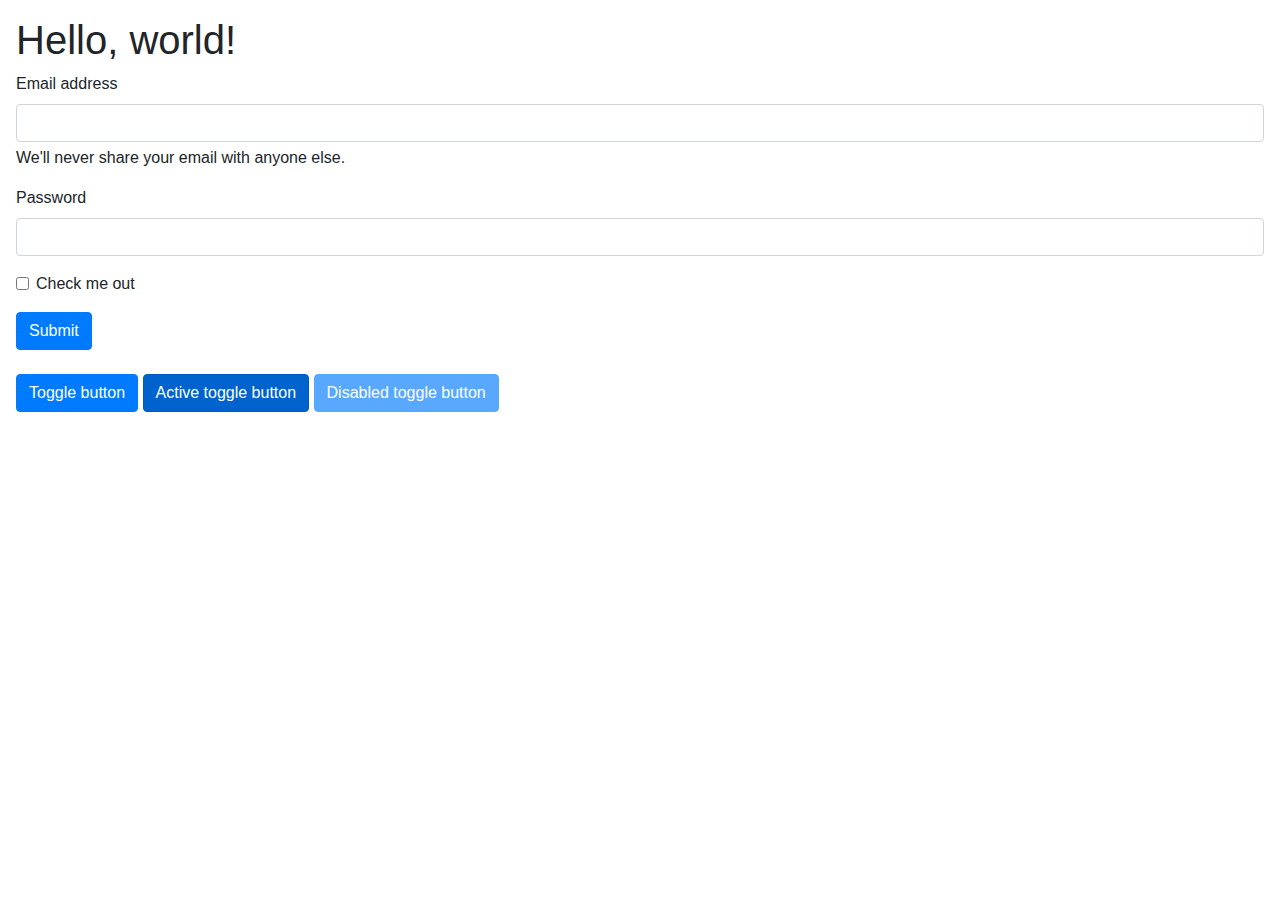
<file: punto_12/index.html>
<!doctype html>
<html lang="en">

<head>
    <!-- Required meta tags -->
    <meta charset="utf-8">
    <meta name="viewport" content="width=device-width, initial-scale=1, shrink-to-fit=no">
    <!-- Bootstrap CSS -->
    <link rel="stylesheet" href="https://cdn.jsdelivr.net/npm/bootstrap@4.0.0/dist/css/bootstrap.min.css"
        integrity="sha384-Gn5384xqQ1aoWXA+058RXPxPg6fy4IWvTNh0E263XmFcJlSAwiGgFAW/dAiS6JXm" crossorigin="anonymous">
    <title>Hello, world!</title>
</head>

<body>


    <!-- Optional JavaScript -->
    <!-- jQuery first, then Popper.js, then Bootstrap JS -->
    <script src="https://code.jquery.com/jquery-3.2.1.slim.min.js"
        integrity="sha384-KJ3o2DKtIkvYIK3UENzmM7KCkRr/rE9/Qpg6aAZGJwFDMVNA/GpGFF93hXpG5KkN"
        crossorigin="anonymous"></script>
    <script src="https://cdn.jsdelivr.net/npm/popper.js@1.12.9/dist/umd/popper.min.js"
        integrity="sha384-ApNbgh9B+Y1QKtv3Rn7W3mgPxhU9K/ScQsAP7hUibX39j7fakFPskvXusvfa0b4Q"
        crossorigin="anonymous"></script>
    <script src="https://cdn.jsdelivr.net/npm/bootstrap@4.0.0/dist/js/bootstrap.min.js"
        integrity="sha384-JZR6Spejh4U02d8jOt6vLEHfe/JQGiRRSQQxSfFWpi1MquVdAyjUar5+76PVCmYl"
        crossorigin="anonymous"></script>


<body class="p-3 m-0 border-0 bd-example m-0 border-0"> <!--agrega espacio a la izquierda-->
    <form>
      <h1>Hello, world!</h1>
      <div class="mb-3">
        <label for="exampleInputEmail1" class="form-label">Email address</label>
        <input type="email" class="form-control" id="exampleInputEmail1" aria-describedby="emailHelp">
        <div id="emailHelp" class="form-text">We'll never share your email with anyone else.</div>
      </div>
      <div class="mb-3">
        <label for="exampleInputPassword1" class="form-label">Password</label>
        <input type="password" class="form-control" id="exampleInputPassword1">
      </div>
      <div class="mb-3 form-check">
        <input type="checkbox" class="form-check-input" id="exampleCheck1">
        <label class="form-check-label" for="exampleCheck1">Check me out</label>
      </div>
      <button type="submit" class="btn btn-primary">Submit</button>
    </form><br>

<!--botones agregados desde boostrap-->
    <button type="button" class="btn btn-primary" data-bs-toggle="button">Toggle button</button>
    <button type="button" class="btn btn-primary active" data-bs-toggle="button" aria-pressed="true">Active toggle button</button>
    <button type="button" class="btn btn-primary" disabled="" data-bs-toggle="button">Disabled toggle button</button>
</body>
  </html>
</file>
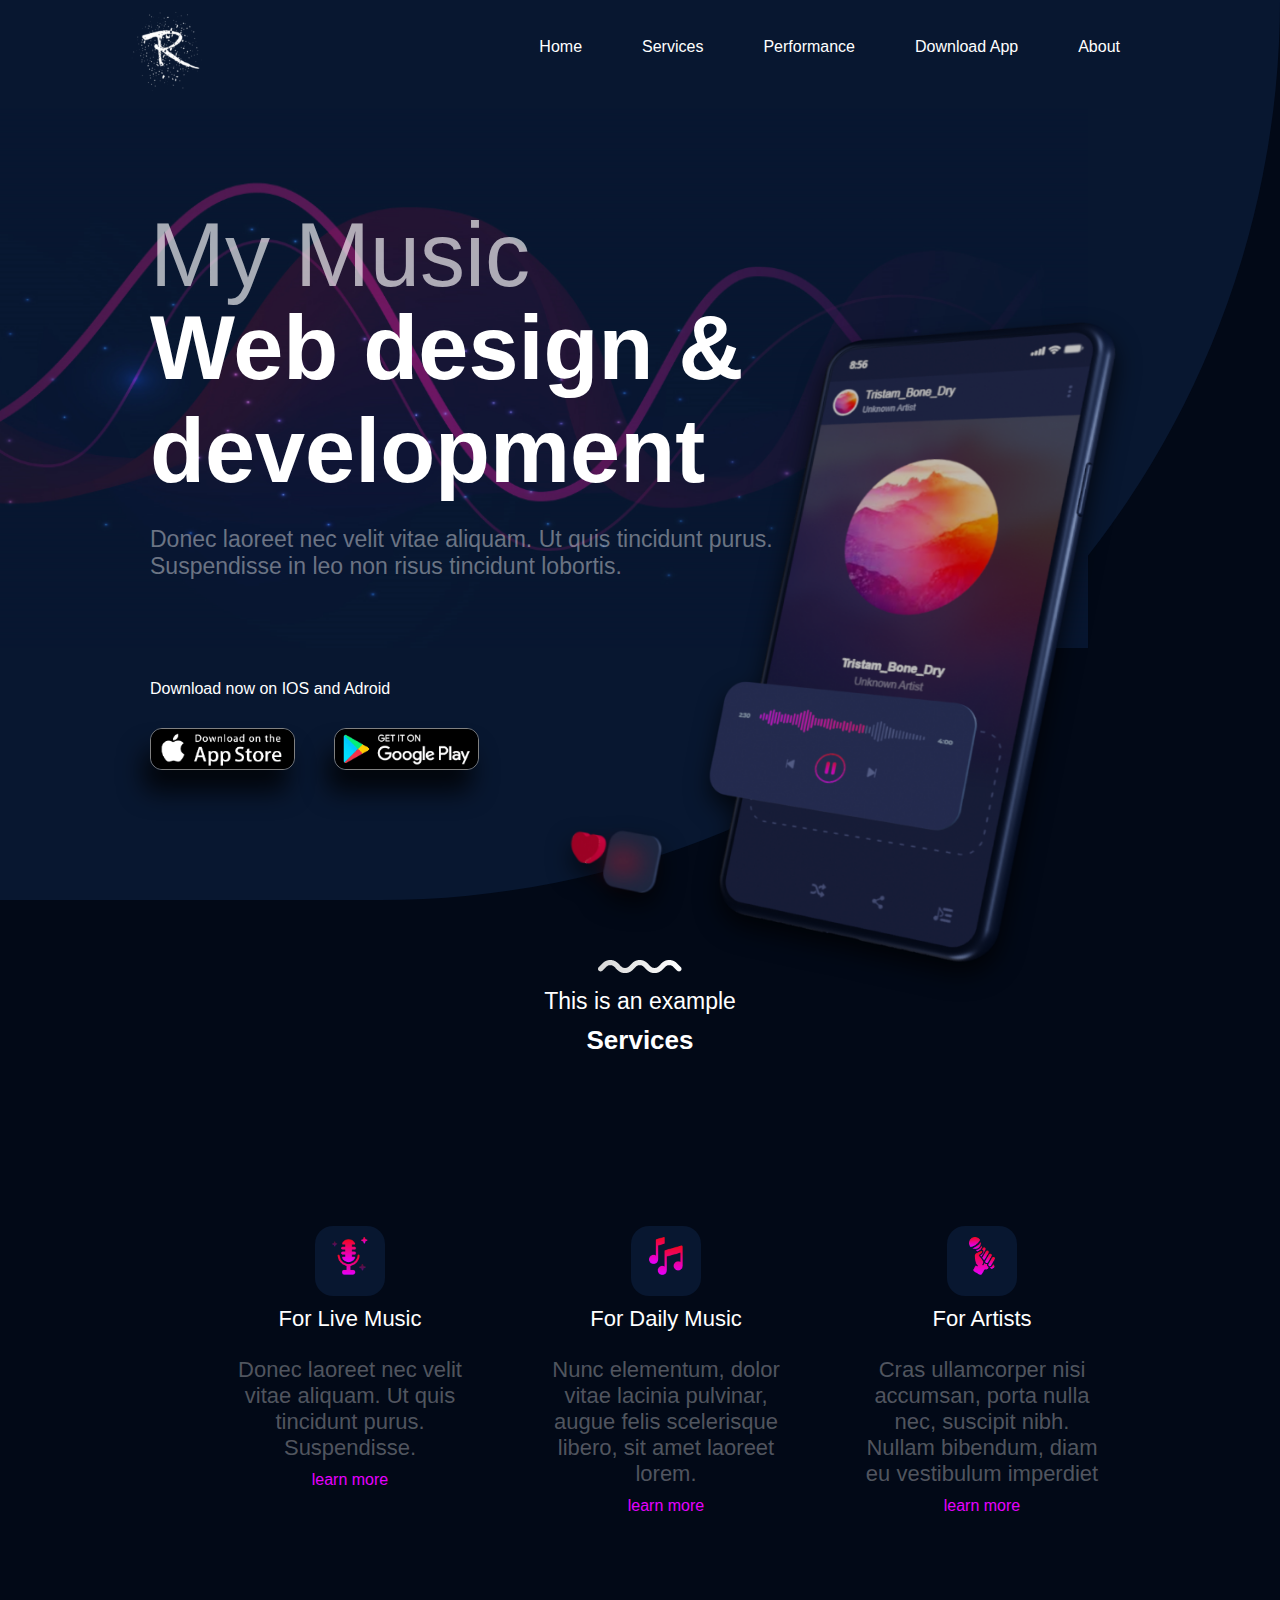
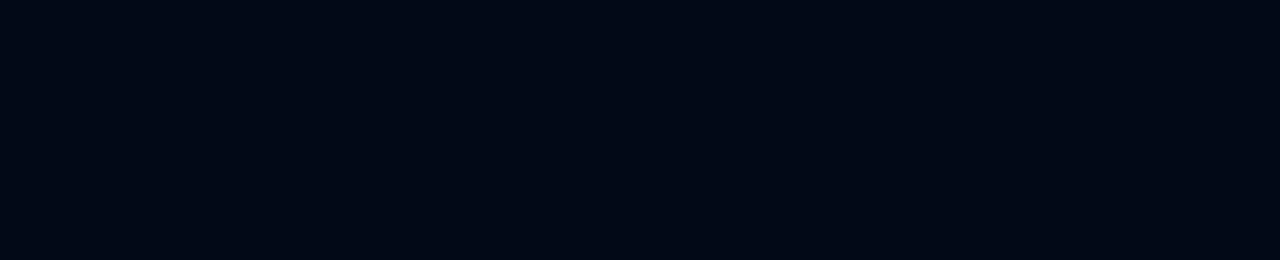
<file: punto_3/index.html>
<!DOCTYPE html>
<html lang="en">
<head>
    <meta charset="UTF-8">
    <meta http-equiv="X-UA-Compatible" content="IE=edge">
    <link rel="stylesheet" href="css/style.css">
    <meta name="viewport" content="width=device-width, initial-scale=1.0">
    <title>My music</title>
</head>
<body>
    <header>
        <img class="logo_main" src="img/logo.png" alt="logo marca">
        <nav>
            <ul>
                <li>
                    Home
                </li>
                <li>
                    <a href="#services">Services</a> 
                </li>
                <li>
                    Performance
                </li>
                <li>
                    Download App
                </li>
                <li>
                    About
                </li>
            </ul>
        </nav>
        <h1 id="title_1">My Music</h1>
        <h2 id="title_2">Web design & development</h2>
        <h4>Donec laoreet nec velit vitae aliquam. Ut quis tincidunt purus. <br>
            Suspendisse in leo non risus tincidunt lobortis.</h4>
        
        <h6>Download now on IOS and Adroid</h6>
        <div class="logos_apps">
            <img src="img/app _store.png" alt="tienda ios">
            <img class="google" src="img/google_play.png" alt="tienda android">
        </div>
        
        <img class="equalizer_header" src="img/equalizer_header.png" alt="linea eculizes">
        <img class="phone_header" src="img/phone_1.png" alt="telefono1">
    </header>
    <section id="services">
        <div class="separador">
            <img src="img/wave_line.png" alt="separador">
            <h3>This is an example</h3>
            <h2>Services</h2>
        </div>
        <div class="cont_servi">
            <div class="uni_serv">
                <div class="box_icon">
                    <img src="img/icon_voice.png">
                </div>
                <h3 class="sub">For Live Music</h3>
                <p>Donec laoreet nec velit vitae aliquam. Ut quis tincidunt purus. 
                    Suspendisse.</p>
                    <a href="#">learn more</a>
            </div>
            <div class="uni_serv">
                <div class="box_icon">
                    <img src="img/music_notes.png">
                </div>
                <h3 class="sub">For Daily Music</h3>
                <p>Nunc elementum, dolor vitae lacinia pulvinar, augue felis scelerisque libero, sit amet laoreet lorem.</p>
                <a href="#">learn more</a>
            </div>
            <div class="uni_serv">
                <div class="box_icon">
                    <img src="img/hand_voice.png">
                </div>
                <h3 class="sub">For Artists</h3>
                <p>Cras ullamcorper nisi accumsan, porta nulla nec, suscipit nibh. Nullam bibendum, diam eu vestibulum imperdiet</p>
                <a href="#">learn more</a>
            </div>
        </div>
    </section>
</body>
</html>
</file>
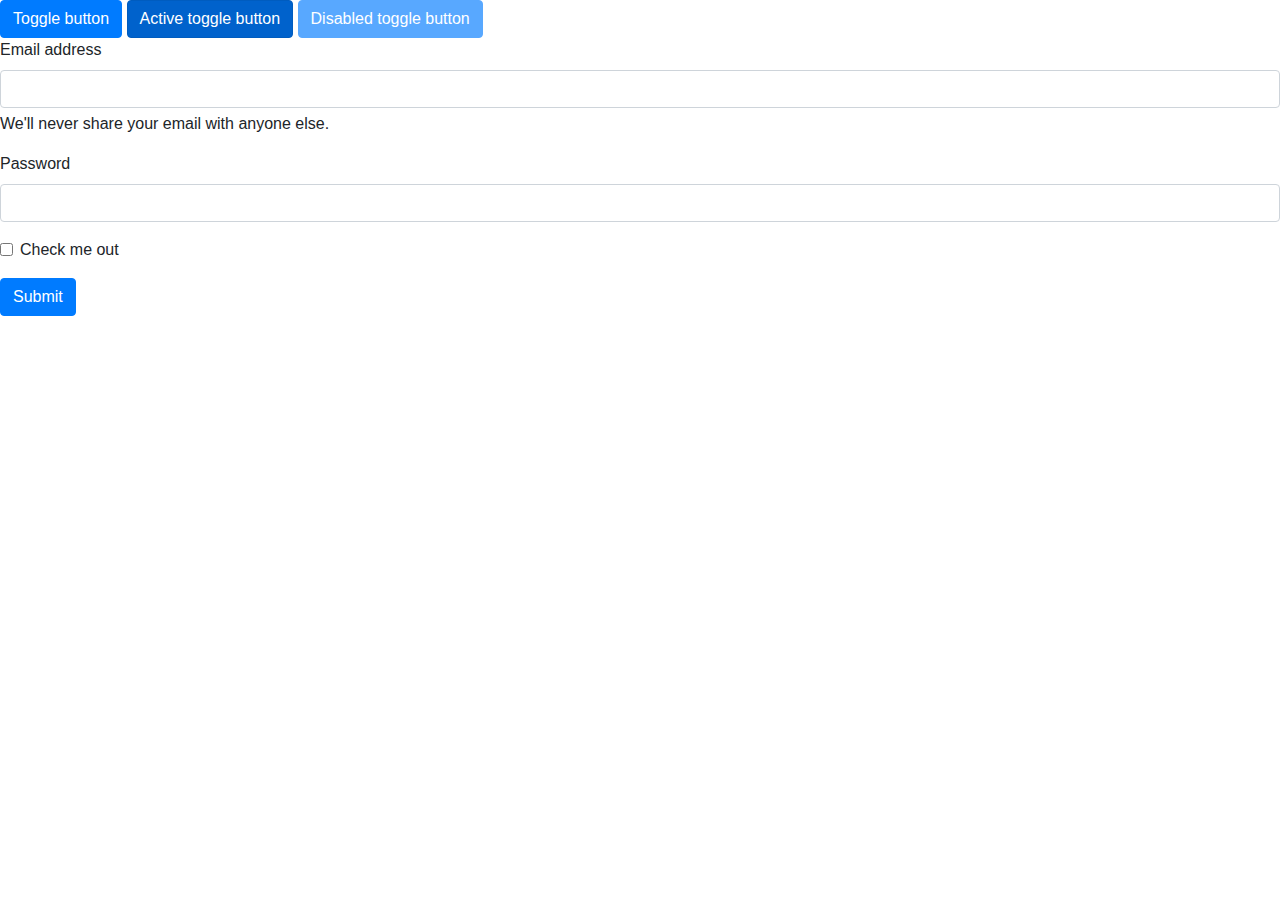
<file: punto_6/index.html>
<!doctype html>
<html lang="en">
<head>
<!-- Required meta tags -->
<meta charset="utf-8">
<meta name="viewport" content="width=device-width, initial-scale=1, shrink-to-fit=no">
<!-- Bootstrap CSS -->
<link rel="stylesheet" href="https://cdn.jsdelivr.net/npm/bootstrap@4.0.0/dist/css/bootstrap.min.css" integrity="sha384-Gn5384xqQ1aoWXA+058RXPxPg6fy4IWvTNh0E263XmFcJlSAwiGgFAW/dAiS6JXm" crossorigin="anonymous">
<title>Hello, world!</title>
</head>
<body>


<!-- Optional JavaScript -->
<!-- jQuery first, then Popper.js, then Bootstrap JS -->
<script src="https://code.jquery.com/jquery-3.2.1.slim.min.js" integrity="sha384-KJ3o2DKtIkvYIK3UENzmM7KCkRr/rE9/Qpg6aAZGJwFDMVNA/GpGFF93hXpG5KkN" crossorigin="anonymous"></script>
<script src="https://cdn.jsdelivr.net/npm/popper.js@1.12.9/dist/umd/popper.min.js" integrity="sha384-ApNbgh9B+Y1QKtv3Rn7W3mgPxhU9K/ScQsAP7hUibX39j7fakFPskvXusvfa0b4Q" crossorigin="anonymous"></script>
<script src="https://cdn.jsdelivr.net/npm/bootstrap@4.0.0/dist/js/bootstrap.min.js" integrity="sha384-JZR6Spejh4U02d8jOt6vLEHfe/JQGiRRSQQxSfFWpi1MquVdAyjUar5+76PVCmYl" crossorigin="anonymous"></script>
</body>
</html>
<button type="button" class="btn btn-primary" data-bs-toggle="button">Toggle button</button>
<button type="button" class="btn btn-primary active" data-bs-toggle="button" aria-pressed="true">Active toggle button</button>
<button type="button" class="btn btn-primary" disabled="" data-bs-toggle="button">Disabled toggle button</button>
<form>
<div class="mb-3">
<label for="exampleInputEmail1" class="form-label">Email address</label>
<input type="email" class="form-control" id="exampleInputEmail1" aria-describedby="emailHelp">
<div id="emailHelp" class="form-text">We'll never share your email with anyone else.</div>
</div>
<div class="mb-3">
<label for="exampleInputPassword1" class="form-label">Password</label>
<input type="password" class="form-control" id="exampleInputPassword1">
</div>
<div class="mb-3 form-check">
<input type="checkbox" class="form-check-input" id="exampleCheck1">
<label class="form-check-label" for="exampleCheck1">Check me out</label>
</div>
<button type="submit" class="btn btn-primary">Submit</button>
</form>
</file>
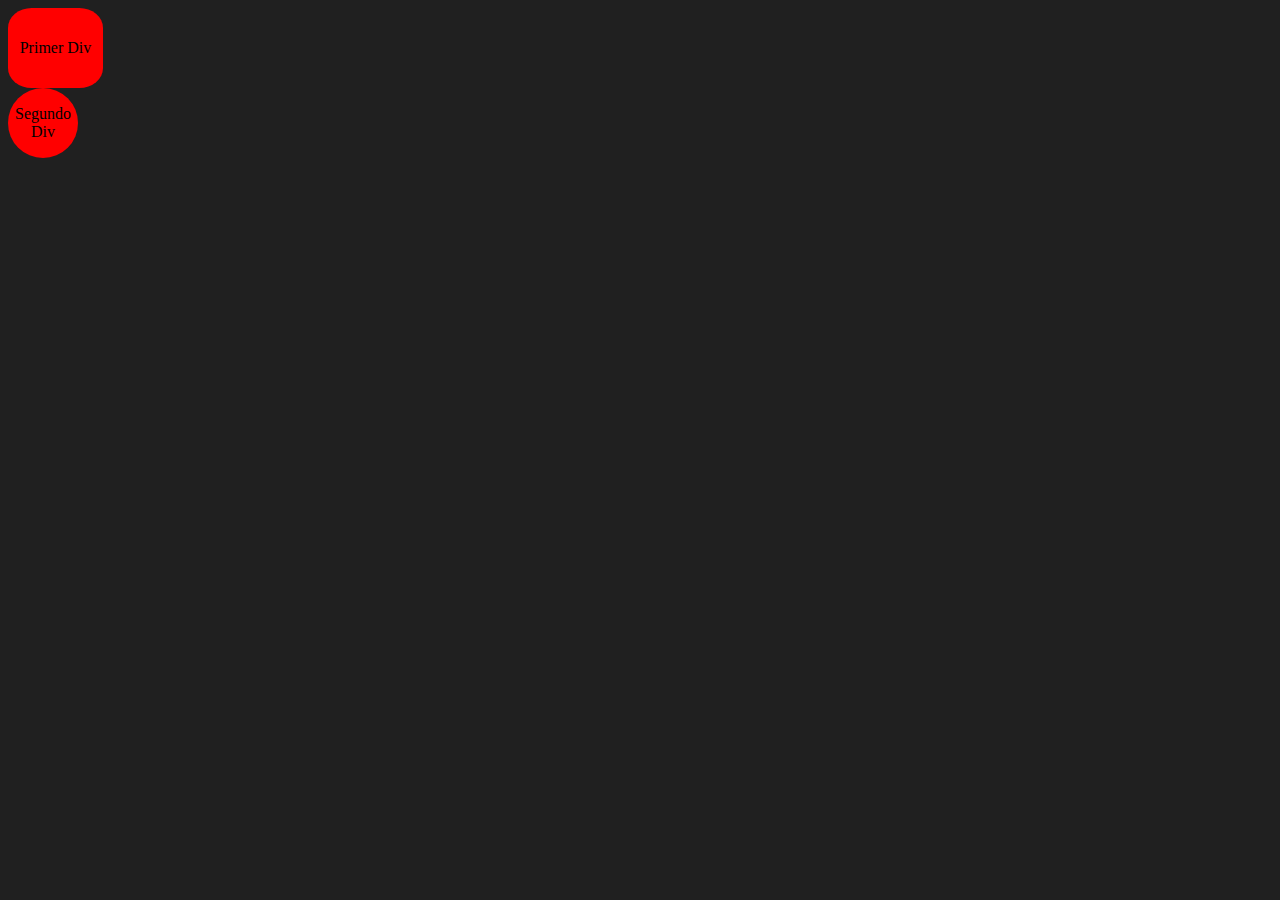
<file: puento_11/animacion.html>
<!DOCTYPE html>
<html lang="es">
<head>
    <meta charset="UTF-8">
    <meta name="viewport" content="width=device-width, initial-scale=1.0">
    <link rel="stylesheet" href="animacion.css">
    <title>Animación</title>
</head>
<body>
    <div class="div1">Primer Div</div>
    <div class="div2">Segundo Div</div>
</body>
</html>
</file>
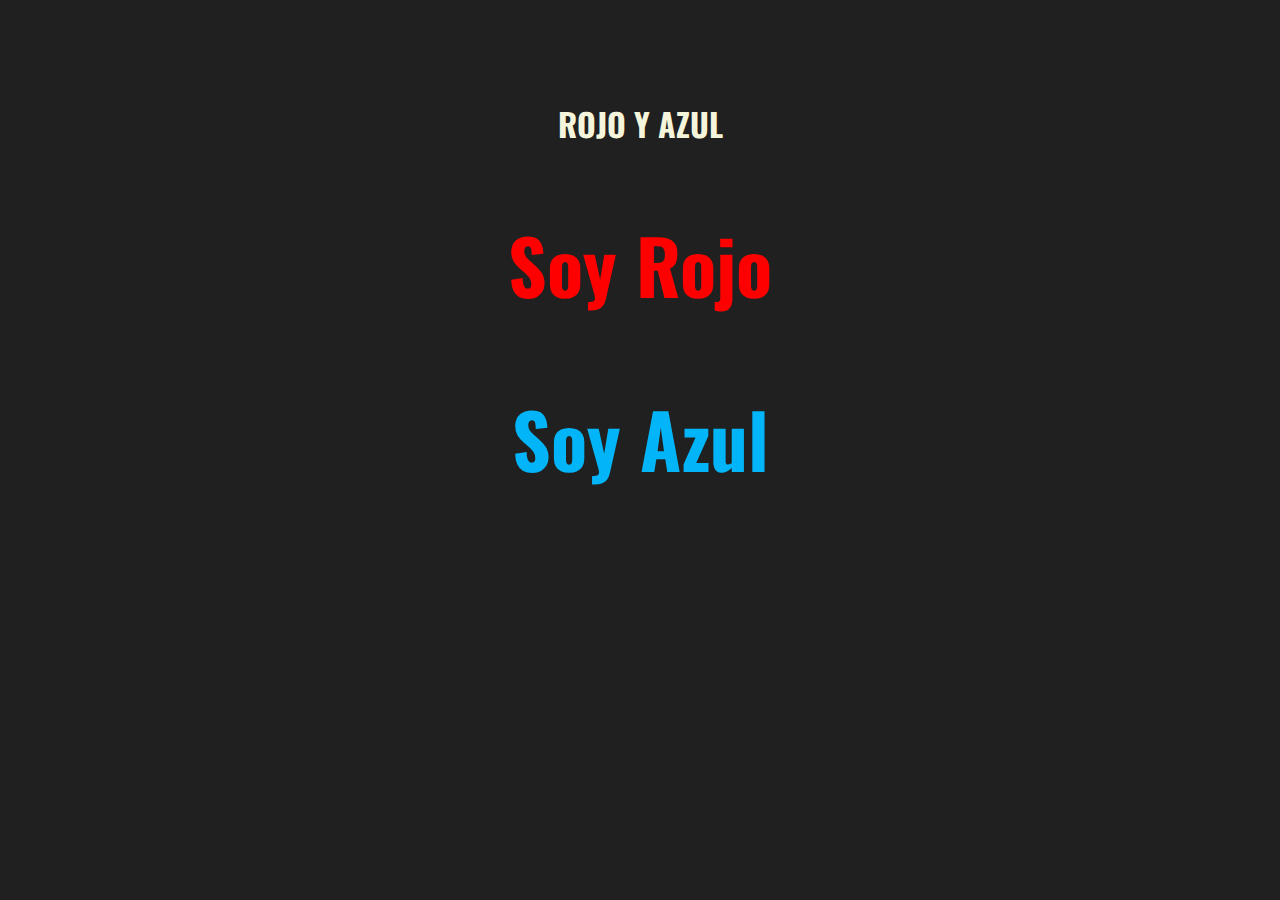
<file: punto_4/rojo_azul.html>
<!DOCTYPE html>
<html lang="es">
<head>
    <meta charset="UTF-8">
    <meta http-equiv="X-UA-Compatible" content="IE=edge">
    <meta name="viewport" content="width=device-width, initial-scale=1.0">
    <link rel="stylesheet" href="rojo_azul.css">
    <title>Rojo y Azul</title>
</head>
<body>
    <div class="titulo">
        <h1>ROJO Y AZUL</h1>
    </div>
    <div class="colores">
        <h2 class="rojo">Soy Rojo</h2>
        <h2 class="azul">Soy Azul</h2>
    </div>
</body>
</html>
</file>
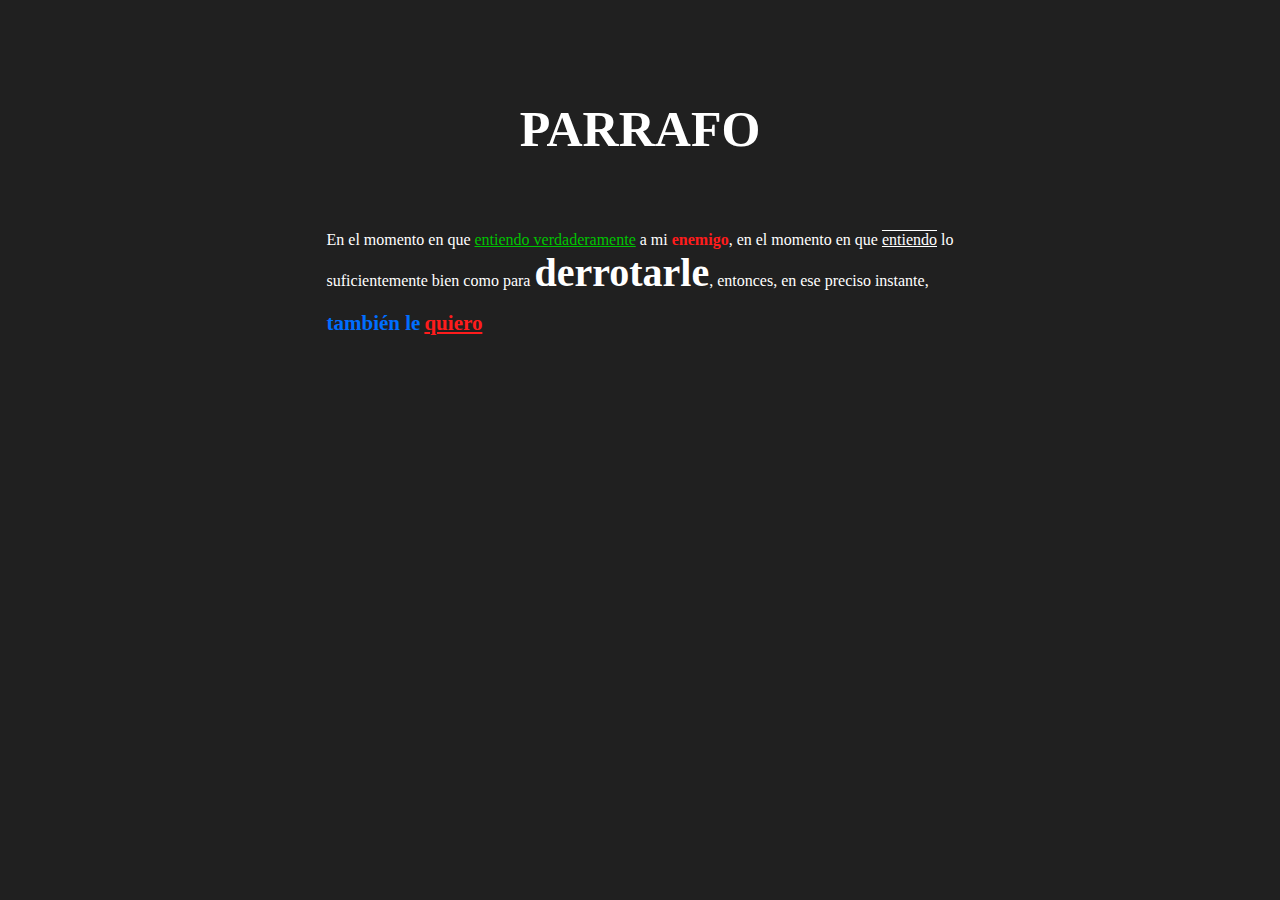
<file: punto_5/parrafo.html>
<!DOCTYPE html>
<html lang="en">

<head>
    <meta charset="UTF-8">
    <meta name="viewport" content="width=device-width, initial-scale=1.0">
    <link rel="stylesheet" href="parrafo.css">
    <title>Parrafo</title>
</head>

<body>
    <h1>PARRAFO</h1>
    <div id="parrafochimba">
        <p>
            En el momento en que <span class="p1">entiendo verdaderamente</span> a mi <span class="p2">enemigo</span>,
            en el momento en que <span class="p3">entiendo</span> lo<br>
            suficientemente bien como para <span class="p4">derrotarle</span>, entonces, en ese preciso instante,<br>
            <span class="p5">también le</span> <span class="p6">quiero</span><span class="invisible">Erick</span>
        </p>
    </div>
</body>

</html>
</file>
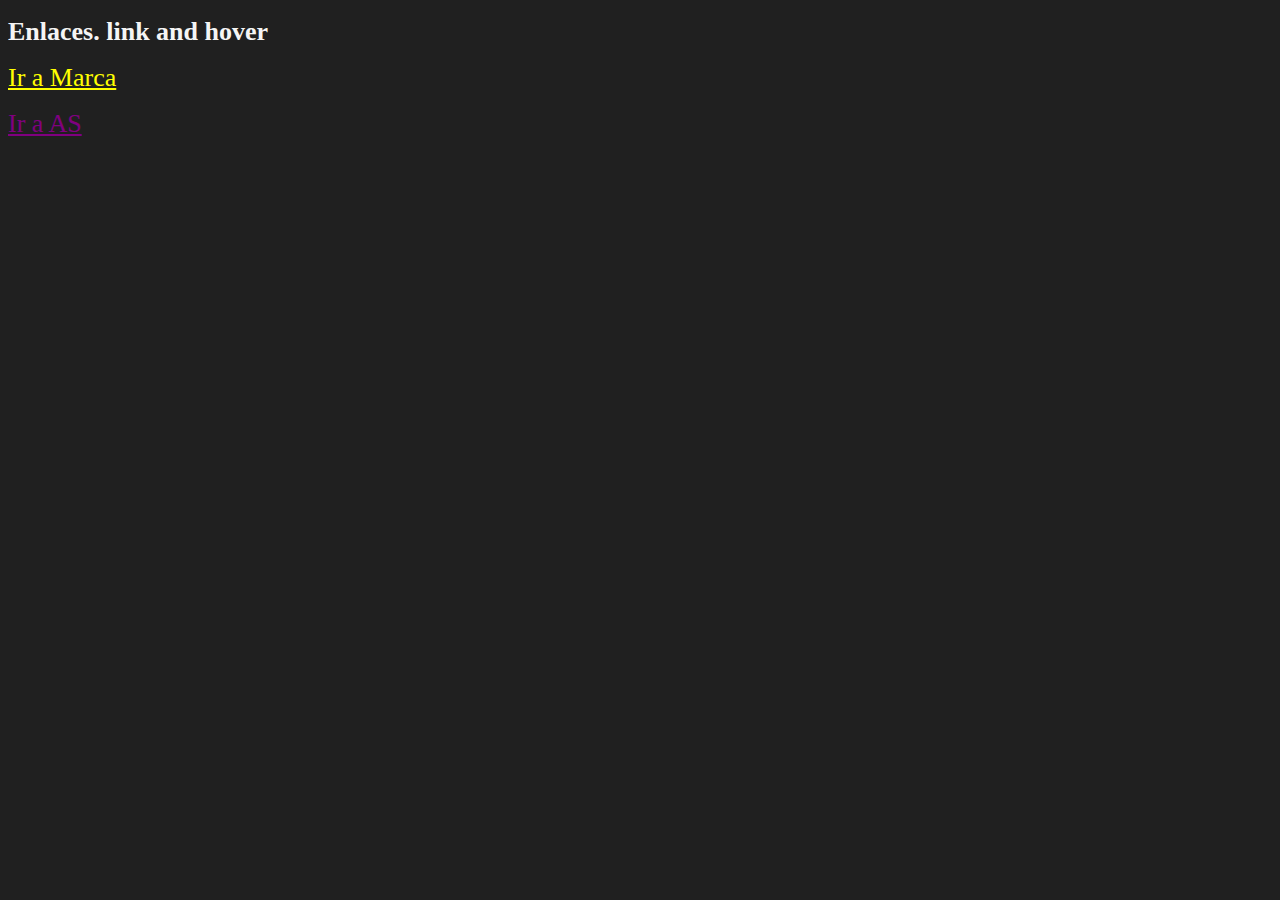
<file: punto_6/enlaces.html>
<!DOCTYPE html>
<html lang="en">
<head>
    <meta charset="UTF-8">
    <meta name="viewport" content="width=device-width, initial-scale=1.0">
    <link rel="stylesheet" href="enlaces.css">
    <title>Enlaces</title>
</head>
<body>
    <div>
        <h1 class="entrada">Enlaces. link and hover</h1>
    </div>
    <div class="vinculos">
        <a class="marca" href="https://music.youtube.com/watch?v=Bwzr3pGpM1o&feature=share">Ir a Marca</a>
        <a class="as" href="https://music.youtube.com/watch?v=d0Jyvteqzrw&feature=share">Ir a AS</a>
    </div>
</body>
</html>
</file>
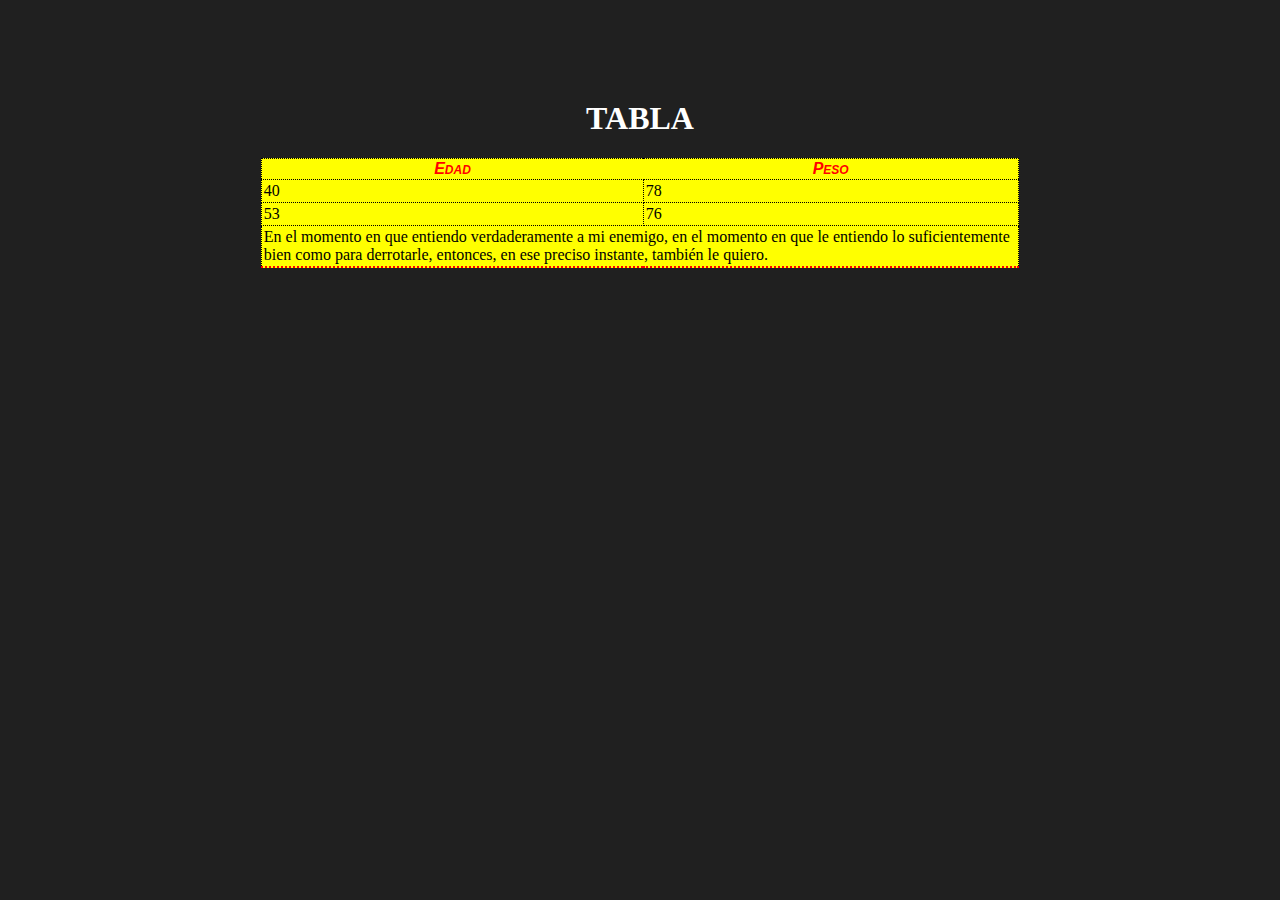
<file: punto_9/tabla.html>
<!DOCTYPE html>
<html lang="es">
<head>
    <meta charset="UTF-8">
    <meta name="viewport" content="width=device-width, initial-scale=1.0">
    <link rel="stylesheet" href="tabla.css">
    <title>Tabla</title>
</head>
<body>
    <h1>TABLA</h1>
    <table class="borde">
        <thead>
            <tr>
                <th>E<span id="dad">DAD</span></th>
                <th>P<span id="eso">ESO</span></th>
            </tr>
        </thead>
        <tbody>
            <tr>
                <td>40</td>
                <td>78</td>
            </tr>

            <tr>
                <td>53</td>
                <td>76</td>
            </tr>
            <tr class="rborde">
                <td colspan="2">En el momento en que entiendo verdaderamente a mi enemigo, en el momento en que le
                    entiendo lo suficientemente bien como para derrotarle, entonces, en ese preciso instante, también le quiero.</td>
            </tr>
        </tbody>
    </table>
</body>
</html>
</file>
<file: punto_3/css/style.css>
*{
    border: 0;
    margin: 0;
    padding: 0;
    font-family:'Roboto', sans-serif; 
}

/*Fuentes*/
@import url('https://fonts.googleapis.com/css2?family=Roboto&display=swap');

/*estilos de textos*/
a{
    text-decoration: none;
    font-style: none;
    color: white;
}
h1{
    font-size: 90px;
}
h3{
    font-size: 23px;
    margin-top: 10px;
    color: rgb(255, 255, 255);
    font-weight: normal;
    position: relative;
    z-index: 2;
}
h2{
    font-size: 26px;
    margin-top: 10px;
    color: rgb(255, 255, 255);
    font-weight: bold;
    position: relative;
    z-index: 2;
}
h4{
    font-size: 23px;
    margin-top: 23px;
    margin-left: 150px;
    color: rgba(255, 255, 255, 0.404);
    font-weight: normal;
    position: relative;
    z-index: 2;
}
h6{
    font-size: 16px;
    margin-top: 100px;
    margin-left: 150px;
    color: rgb(255, 255, 255);
    font-weight: inherit;
    position: relative;
    z-index: 2;
}
#title_1{
    margin: 100px 150px;
    color: rgba(255, 255, 255, 0.644);
    font-weight: lighter;
    position: relative;
    z-index: 2;
}
#title_2{
    font-size: 90px;
    margin-left: 150px;
    margin-top: -110px;
    color: rgb(255, 255, 255);
    font-weight: bold;
    position: relative;
    z-index: 2;
}
/*estilos header*/
body{
    background-color: #020917;
}
/*estilos de seccion de navegacion o menu*/
header{
    background-color: #081730;
    height: 100vh;
    border-left: 150px;
    border-radius: 0px 0px 1000px 0px;
}
header nav{
    height: 75px;
    margin-top: 38px;
    float: right;
    margin-right: 100px;
}
header nav li{
    padding-right: 60px;
    color: white;
    list-style: none;
}
ul{
    display: inline-flex;
}
header .logo_main{
    height: 100px;
    margin-left: 120px;
}
header .equalizer_header{
    height: 60%;
    position: absolute;
    z-index: 1;
    top: 12%;
    right: 15%;
}

header .phone_header{
    height: 75%;
    position: absolute;
    z-index: 1;
    top: 34%;
    right: 12%;
    filter: drop-shadow(0 12px 12px rgba(0, 0, 0, 0.7));
}

.logos_apps{
    margin: 30px 0px 0px 150px;
    height: 40px;
    position: relative;
    z-index: 2;
}
.logos_apps img{
    height: 100%;
    border: 1px solid grey;
    border-radius: 12px;
    box-shadow: -7px 22px 25px 0px rgba(0,0,0,0.75);
}
.logos_apps .google{
    margin-left: 35px;
}

/*Sección de servicios*/
#services{
    height: 100vh;
    text-align: center;
}
.separador{
    margin: 60px auto;
}
.cont_servi{
    width: 80%;
    height: 450px;
    margin: 80px 0px 0px 10%;
    display: inline-flex;
}
.uni_serv{
    width: 25%;
    height: 90%;
    margin: 30px;
}
.uni_serv .box_icon{
    height: 70px;
    width: 70px;
    background: #081730;
    border-radius: 18px;
    margin: auto;
}
.box_icon img{
    height: 55%;
    vertical-align: middle;
    margin: 15% auto; 
}
.uni_serv .sub{
    font-size: 22px;
}
.uni_serv p{
    font-size: 22px;
    margin: 25px 10px 10px 10px;
    color: rgba(255, 255, 255, 0.315);
}
.uni_serv a{
    color: #E600FF;
    position: relative;
    bottom: 0px;
}
</file>
<file: puento_11/animacion.css>
body {
    background-color: #202020;
}
div {
    text-align: center;
    display: flex;
    align-items: center;
    justify-content: center;
}
.div1 {
    width: 95px;
    height: 80px;
    border-radius: 25%;
    position: relative;
    background-color: red;
    animation-name: contorno;
    animation-duration: 3s;
    animation-iteration-count: infinite;
}

@keyframes contorno {
    0% {
        background-color: red;
        color: white;
        left: 30%;
        top: 30%;
    }

    25% {
        background-color: yellow;
        left: 60%;
        top: 30%;
    }

    50% {
        background-color: aqua;
        color: black;
        left: 60%;
        top: 330%;
    }

    75% {
        background-color: blueviolet;
        color: white;
        left: 30%;
        top: 330%;
    }

    100% {
        background-color: red;
        color: white;
        left: 30%;
        top: 30%;
    }
}

.div2 {
    width: 70px;
    height: 70px;
    border-radius: 50%;
    position: relative;
    background-color: red;
    animation-name: relleno;
    animation-duration: 3s;
    animation-iteration-count: infinite;
    animation-direction: alternate;
}

@keyframes relleno {
    0% {
        background-color: red;
        color: white;
        left: 40%;
        top: 40%;
    }

    25% {
        background-color: blue;
        color: white;
        left: 52%;
        top: 40%;
    }

    50% {
        background-color: green;
        color: black;
        left: 52%;
        top: 220%;
    }

    75% {
        background-color: yellow;
        color: black;
        left: 40%;
        top: 220%;
    }

    100% {
        background-color: red;
        color: ghostwhite;
        left: 40%;
        top: 40%;
    }
}
</file>
<file: punto_4/rojo_azul.css>
@import url('https://fonts.googleapis.com/css?family=Oswald&display=swap');
* {
    font-family: 'Oswald';
}
body {
    background-color: #202020;
    text-align: center;
    margin-top: 100px;
}
.titulo {
    color: #f5f5dc;
}
.rojo {
    color: #ff0000;
}
.azul {
    color: #01b5f8;
}
.colores {
    font-size: 50px;
}
</file>
<file: punto_5/parrafo.css>
body {
    background-color: #202020;
}

h1 {
    text-align: center;
    margin-top: 100px;
    font-size: 50px;
    color: #ffffff;
    font-family: 'Franklin Gothic Medium';
}

#parrafochimba {
    display: flex;
    align-items: center;
    justify-content: center;
    height: 20vh;
}

p {
    line-height: 33px;
    color: #ffffff;
  }

.p1 {
    color: #00c400;
    text-decoration: underline;
}

.p2 {
    color: #ff1c1c;
    font-weight: bold;
}

.p3 {
    text-decoration: underline overline;
}

.p4 {
    font-size: 40px;
    font-weight: bolder;
}

.p5 {
    color: #006eff;
    font-size: 21px;
    font-weight: bold;
}

.p6 {
    color: #ff1c1c;
    text-decoration: underline;
    font-size: 21px;
    font-weight: bold;
}

.invisible {
    color: #202020;
    font-size: 48px;
}
</file>
<file: punto_6/enlaces.css>
body {
    line-height: 30px;
    background-color: #202020;
}

h1, a {
    font-size: 26px;
    display: block;
    margin-bottom: 16px;
}
.entrada {
    color: #f5f5f5;
}

.marca {
    color: #ffff00;
}

.as {
    color: #800080;
}
</file>
<file: punto_9/tabla.css>
body {
    background-color: #202020;
}
h1 { 
    font-family: 'Franklin Gothic Medium';
    color: #ffffff;
    text-align: center;
    margin-top: 100px;
}

.borde {
    border-collapse: collapse;
    width: 60%;
    background-color: #ffff00;
    margin: 0 auto;
}

.borde {
    border: 1px dotted #000000;
}

.borde td {
    border: 1px dotted #000000;
    padding: 2px;
}

.borde th {
    text-align: center;
    color: red;
    font-family: sans-serif;
    font-style: italic;
}

.rborde td {
    border-bottom: 2px dotted #ff0000;
}

#eso, #dad {
    font-size: 12px;
}
</file>
